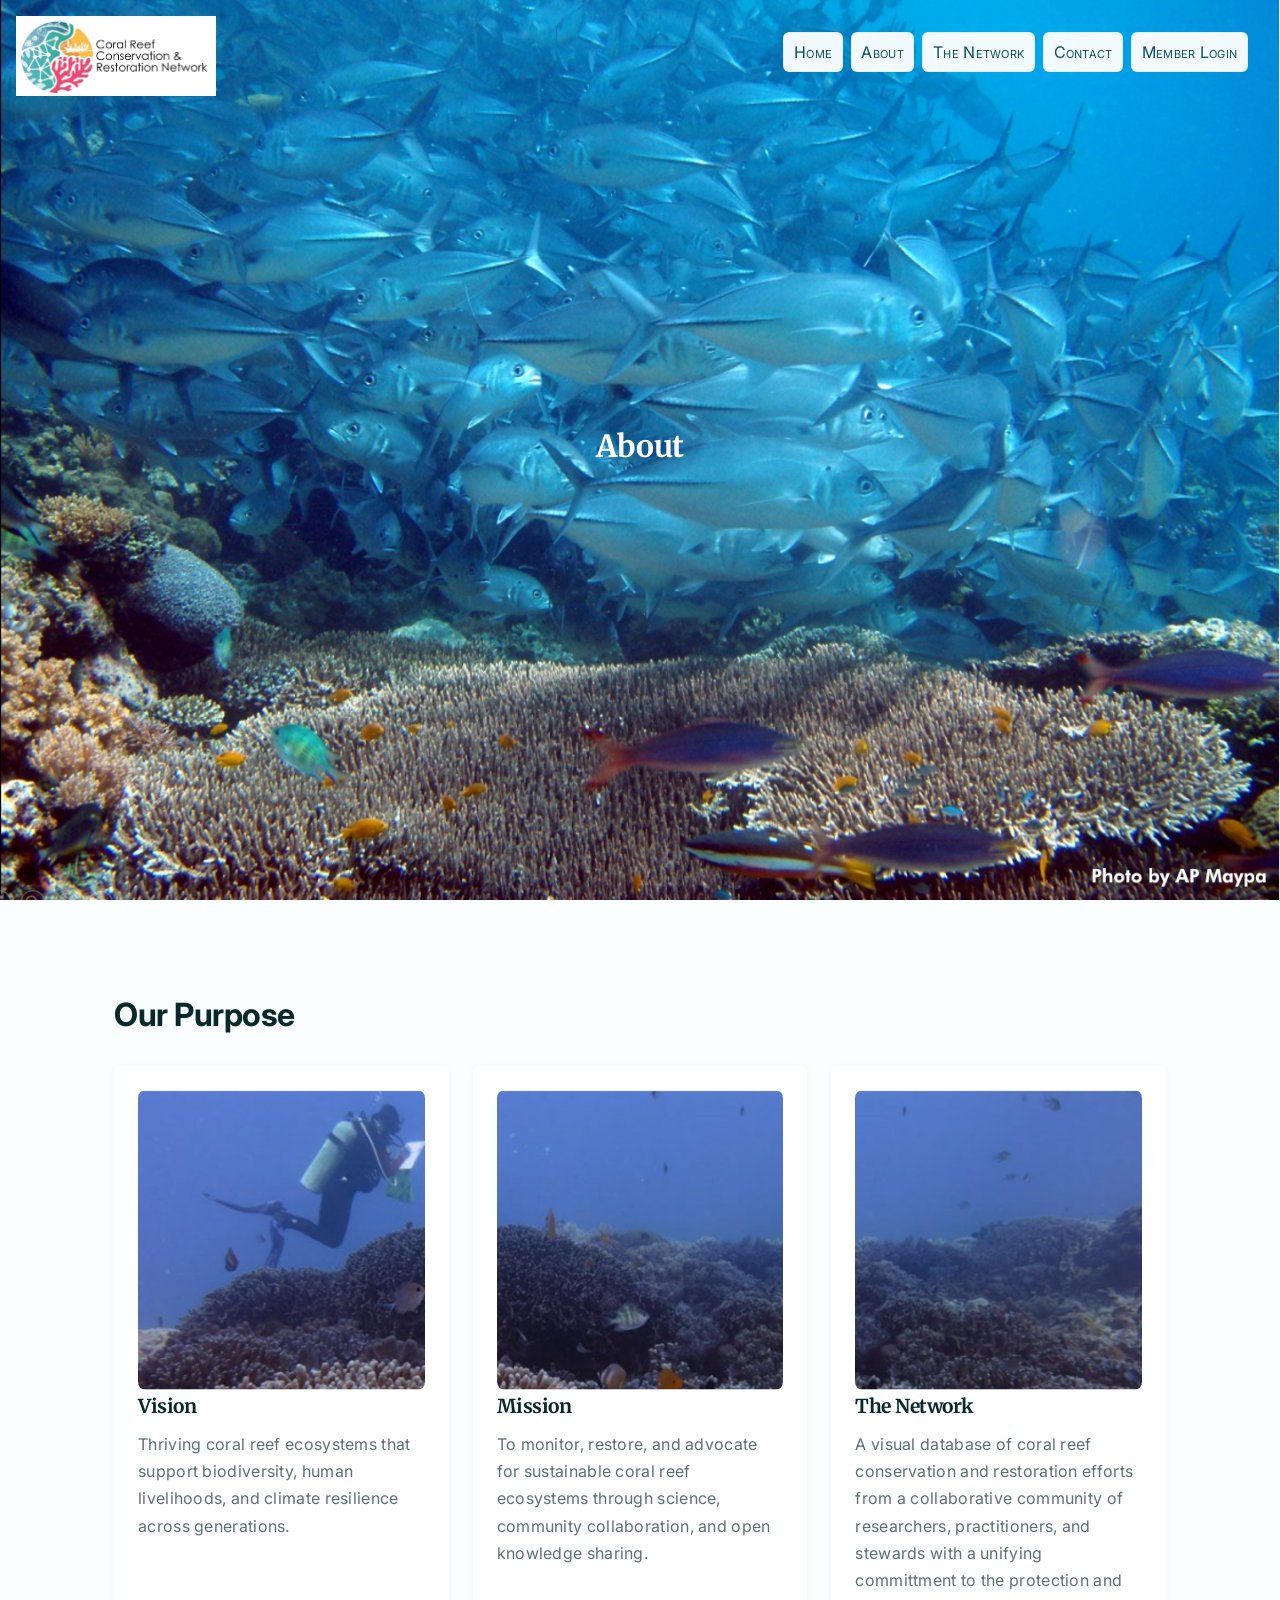
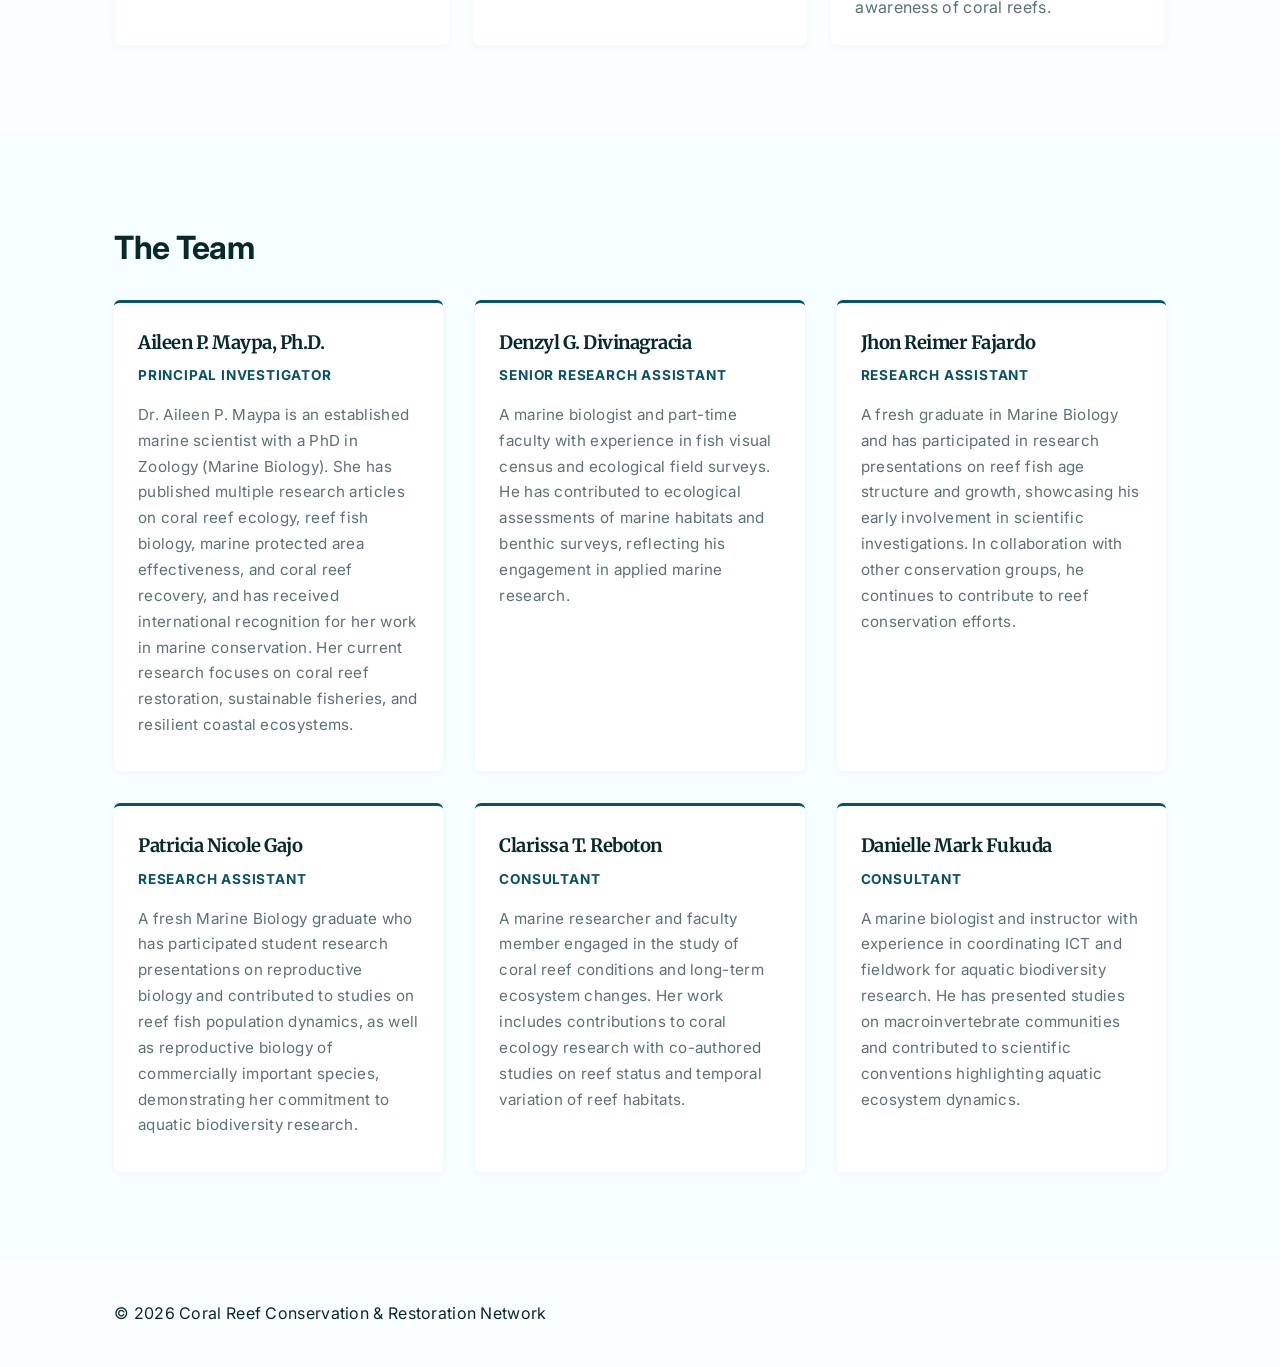
<file: about.html>
<!doctype html>
<html lang="en">

<head>
    <meta charset="utf-8">
    <meta name="viewport" content="width=device-width,initial-scale=1">
    <meta name="description"
        content="About the Coral Reef Conservation and Restoration Network — our mission, team, and approach to reef science and restoration.">
    <title>About — Coral Reef Conservation and Restoration Network</title>
    <link
        href="https://fonts.googleapis.com/css2?family=Inter:wght@300;400;600;700&family=Merriweather:wght@300;400;700&display=swap"
        rel="stylesheet">
    <link rel="stylesheet" href="style.css">
</head>

<body>
    <main>
        <!-- Hero with background image and logo overlay -->
        <section class="hero hero-image" role="region" aria-label="About page hero">
            <header class="site-header">
                <div class="container">
                    <div class="brand">
                        <img src="assets/logo.jpg" alt="Coral Reef Conservation & Restoration Network logo"
                            class="site-logo" width="200">
                    </div>
                    <nav class="main-nav" aria-label="Primary navigation">
                        <a href="index.html">Home</a>
                        <div class="nav-dropdown">
                            <a href="about.html">About</a>
                            <div class="dropdown-menu">
                                <a href="about.html#purpose">Our Purpose</a>
                                <a href="about.html#team">The Team</a>
                                <a href="projects.html">Projects</a>
                                <a href="news.html">News & Articles</a>
                            </div>
                        </div>
                        <a href="network.html">The Network</a>
                        <a href="contact.html">Contact</a>
                        <a class="login-link" href="login.html">Member Login</a>
                    </nav>
                </div>
            </header>

            <div class="hero-overlay">
                <div class="container hero-container">
                    <h1 class="hero-title">About</h1>
                </div>
            </div>
        </section>


        <!-- Our Purpose: 3-column vision, mission, network -->
        <section id="purpose" class="content-section">
            <div class="container">
                <h2>Our Purpose</h2>
                <div class="purpose-grid">
                    <div class="purpose-card">
                        <div class="purpose-img"
                            style="background: url('assets/vision.png') no-repeat center center; background-size: cover; height: 300px; border-radius: 8px;">
                        </div>
                        <h3>Vision</h3>
                        <p>Thriving coral reef ecosystems that support biodiversity, human livelihoods, and climate
                            resilience across generations.</p>
                    </div>
                    <div class="purpose-card">
                        <div class="purpose-img"
                            style="background: url('assets/mission.png') no-repeat center center; background-size: cover; height: 300px; border-radius: 8px;">
                        </div>
                        <h3>Mission</h3>
                        <p>To monitor, restore, and advocate for sustainable coral reef ecosystems through science,
                            community collaboration, and open knowledge sharing.</p>
                    </div>
                    <div class="purpose-card">
                        <div class="purpose-img"
                            style="background: url('assets/network.png') no-repeat center center; background-size: cover; height: 300px; border-radius: 8px;">
                        </div>
                        <h3>The Network</h3>
                        <p>A visual database of coral reef conservation and restoration efforts from a collaborative
                            community of researchers, practitioners, and stewards with a unifying committment to the
                            protection and awareness of coral reefs.</p>
                    </div>
                </div>
            </div>
        </section>

        <!-- The Team -->
        <section id="team" class="content-section section-alt">
            <div class="container">
                <h2>The Team</h2>
                <div class="team-grid">
                    <div class="team-card">
                        <h3>Aileen P. Maypa, Ph.D.</h3>
                        <p class="team-role">Principal Investigator</p>
                        <p>Dr. Aileen P. Maypa is an established marine scientist with a PhD in Zoology (Marine
                            Biology). She has published multiple research articles on coral reef ecology, reef fish
                            biology, marine protected area effectiveness, and coral reef recovery, and has received
                            international recognition for her work in marine conservation. Her current research focuses
                            on coral reef restoration, sustainable fisheries, and resilient coastal ecosystems.</p>
                    </div>
                    <div class="team-card">
                        <h3>Denzyl G. Divinagracia</h3>
                        <p class="team-role">Senior Research Assistant</p>
                        <p> A marine biologist and part-time faculty with experience in fish visual census and
                            ecological field surveys. He has contributed to ecological assessments of marine habitats
                            and benthic surveys, reflecting his engagement in applied marine research.</p>
                    </div>
                    <div class="team-card">
                        <h3>Jhon Reimer Fajardo</h3>
                        <p class="team-role">Research Assistant</p>
                        <p>A fresh graduate in Marine Biology and has participated in research presentations on reef
                            fish age structure and growth, showcasing his early involvement in scientific
                            investigations. In collaboration with other conservation groups, he continues to contribute
                            to reef conservation efforts.</p>
                    </div>
                    <div class="team-card">
                        <h3>Patricia Nicole Gajo</h3>
                        <p class="team-role">Research Assistant</p>
                        <p>A fresh Marine Biology graduate who has participated student research presentations on
                            reproductive
                            biology and contributed to studies on reef fish population dynamics, as well as reproductive
                            biology of commercially important
                            species, demonstrating her commitment to aquatic biodiversity research.</p>
                    </div>
                    <div class="team-card">
                        <h3>Clarissa T. Reboton</h3>
                        <p class="team-role">Consultant</p>
                        <p>A marine researcher and faculty member engaged in the study of coral reef conditions and
                            long-term ecosystem changes. Her work includes contributions to coral ecology research with
                            co-authored studies on reef status and temporal variation of reef habitats.</p>
                    </div>
                    <div class="team-card">
                        <h3>Danielle Mark Fukuda</h3>
                        <p class="team-role">Consultant</p>
                        <p>A marine biologist and instructor with experience in coordinating ICT and fieldwork for
                            aquatic biodiversity research. He has presented studies on macroinvertebrate communities and
                            contributed to scientific conventions highlighting aquatic ecosystem dynamics.</p>
                    </div>
                </div>
            </div>
        </section>
    </main>

    <footer class="site-footer">
        <div class="container">
            <p>&copy; 2026 Coral Reef Conservation & Restoration Network</p>
        </div>
    </footer>

</html>
</file>
<file: style.css>
/* style.css — Academic ocean-inspired styles for Coral Reef Network */
:root {
    --accent: #0b5160;
    /* academic teal */
    --accent-2: #0e6a7a;
    --bg: #fbfeff;
    --card: #ffffff;
    --text: #07292b;
    --muted: #5b7174;
    --radius: 6px;
    --measure: 66ch;
}

* {
    box-sizing: border-box
}

body {
    margin: 0;
    font-family: Inter, Segoe UI, Roboto, Arial, sans-serif;
    color: var(--text);
    background: var(--bg);
    -webkit-font-smoothing: antialiased;
    line-height: 1.7;
    font-size: 16px;
    letter-spacing: 0.3px
}

h1,
h2,
h3,
h4,
h5,
h6 {
    margin-top: 0;
    margin-bottom: 1rem;
    letter-spacing: -0.5px
}

.container {
    max-width: 1100px;
    margin: 0 auto;
    padding: 1.5rem
}

.site-header {
    background: transparent;
    position: absolute;
    top: 0;
    left: 0;
    right: 0;
    z-index: 100;
    width: 100%
}

.site-header .container {
    display: flex;
    align-items: center;
    justify-content: space-between;
    padding: 1rem;
    position: relative;
    max-width: 100%
}

.logo {
    margin: 0;
    font-weight: 700;
    color: var(--accent);
    font-family: 'Merriweather', serif
}

/* Top-right nav overlay */
.site-header .main-nav {
    position: absolute;
    right: 1rem;
    top: 1rem;
    display: flex;
    gap: 0.5rem
}

.site-header .main-nav a {
    background: rgba(255, 255, 255, 0.95);
    padding: 0.35rem 0.6rem;
    border-radius: 6px;
    color: var(--accent);
    text-decoration: none;
    border: 1px solid rgba(7, 41, 43, 0.06);
    font-variant: small-caps
}

/* Dropdown menu */
.nav-dropdown {
    position: relative;
    display: inline-block
}

.nav-dropdown>a {
    background: rgba(255, 255, 255, 0.95);
    padding: 0.35rem 0.6rem;
    border-radius: 6px;
    color: var(--accent);
    text-decoration: none;
    border: 1px solid rgba(7, 41, 43, 0.06);
    font-variant: small-caps;
    display: block
}

.dropdown-menu {
    position: absolute;
    top: 100%;
    left: 0;
    background: rgba(255, 255, 255, 0.98);
    border: 1px solid rgba(7, 41, 43, 0.1);
    border-radius: 6px;
    min-width: 150px;
    display: none;
    flex-direction: column;
    z-index: 200;
    margin-top: 0.25rem;
    box-shadow: 0 4px 12px rgba(0, 0, 0, 0.1)
}

.dropdown-menu a {
    padding: 0.5rem 0.75rem;
    color: var(--accent);
    text-decoration: none;
    font-size: 0.9rem;
    font-variant: normal;
    border: none;
    background: transparent;
    text-align: left;
    transition: background 0.2s
}

.dropdown-menu a:hover {
    background: rgba(11, 81, 96, 0.08)
}

.nav-dropdown:hover .dropdown-menu {
    display: flex
}

/* Hero */
.hero-image {
    background: url('assets/background fish.png') no-repeat center 100%;
    background-size: cover, contain;
    min-height: 100vh;
    text-align: center;
    color: white;
    display: flex;
    flex-direction: column;
    justify-content: center;
    padding: 0 20px;
    position: relative
}

.hero-overlay {
    display: flex;
    flex-direction: column;
    align-items: center;
    justify-content: center;
    height: 100%;
    width: 100%
}

.hero-container {
    color: #fff;
    text-align: center;
    display: flex;
    flex-direction: column;
    align-items: center;
    gap: 0.5rem
}

.hero-title {
    font-size: 1.9rem;
    margin: 0 0 0.4rem;
    line-height: 1.02;
    font-family: 'Merriweather', serif
}

.lead {
    opacity: 0.95;
    max-width: var(--measure);
    margin: 0

    /* hero credit */
    .hero-credit {
        color: rgba(7, 41, 43, 0.6);
        background: transparent;
        padding: 0.5rem 1.5rem 0 0;
        border-radius: 0;
        font-size: 0.75rem;
        opacity: 1;
        text-align: right;
        font-style: italic;
    }
}

/* Buttons */
.btn {
    display: inline-block;
    background: #fff;
    color: var(--accent);
    padding: 0.5rem 0.9rem;
    border-radius: 6px;
    text-decoration: none;
    border: 1px solid rgba(11, 81, 96, 0.06);
    font-weight: 600
}

.btn.ghost {
    background: transparent;
    border: 1px solid rgba(7, 41, 43, 0.06);
    color: var(--accent)
}

/* Footer CTA and featured articles */
.home-footer {
    background: #fff;
    padding: 2rem 0;
    border-top: 1px solid rgba(7, 41, 43, 0.04)
}

.footer-cta {
    display: flex;
    flex-direction: column;
    align-items: center;
    gap: 0.75rem;
    padding: 1rem 0
}

.footer-cta h2 {
    margin: 0;
    font-family: 'Merriweather', serif
}

.cta-actions {
    display: flex;
    gap: 0.6rem
}

.featured-articles {
    padding: 1rem 0
}

.featured-articles h3 {
    margin-bottom: 0.5rem
}

.featured-articles ul {
    margin: 0;
    padding-left: 1.1rem
}

.featured-articles li {
    margin: 0.45rem 0
}

/* Panels, tables, map placeholder */
.panel {
    background: var(--card);
    padding: 1rem;
    border-radius: var(--radius);
    box-shadow: 0 2px 8px rgba(4, 41, 45, 0.04)
}

.table-wrap {
    overflow: auto
}

table {
    width: 100%;
    border-collapse: collapse
}

thead th {
    background: #f7feff;
    text-align: left;
    padding: 0.6rem;
    border-bottom: 1px solid rgba(4, 41, 45, 0.06)
}

tbody td {
    padding: 0.6rem;
    border-bottom: 1px solid rgba(4, 41, 45, 0.04)
}

.map-placeholder {
    height: 300px;
    background: linear-gradient(90deg, #e6f7fb, #f3fcff);
    display: flex;
    align-items: center;
    justify-content: center;
    color: var(--muted);
    border-radius: 6px;
    border: 1px dashed rgba(4, 41, 45, 0.06)
}

/* Utility */
.muted {
    color: var(--muted)
}

.small {
    font-size: 0.9rem
}

.prose {
    max-width: var(--measure);
    margin: 0 auto
}

.prose p {
    margin-bottom: 1.2rem;
    line-height: 1.8
}

.prose h2 {
    margin-top: 2rem;
    margin-bottom: 1rem;
    font-size: 1.8rem
}

.prose h3 {
    margin-top: 1.5rem;
    margin-bottom: 0.8rem;
    font-size: 1.3rem
}

.citation {
    font-style: italic;
    color: var(--muted);
    font-size: 0.95rem
}

/* Content pages (about, features, etc.) */
.page-header {
    background: #fff;
    border-bottom: 1px solid rgba(7, 41, 43, 0.04);
    position: sticky;
    top: 0;
    z-index: 50
}

.page-header .logo a {
    color: var(--accent);
    text-decoration: none
}

.page-hero {
    background: linear-gradient(180deg, #e8f4f7 0%, #f4fbff 100%);
    padding: 3rem 0;
    text-align: center
}

.page-hero h1 {
    font-family: 'Merriweather', serif;
    font-size: 2.2rem;
    margin: 0 0 0.75rem;
    color: var(--text)
}

.page-hero .lead {
    margin: 0 auto;
    max-width: var(--measure);
    color: var(--muted)
}

.content-section {
    padding: 4rem 0
}

.content-section h2 {
    font-size: 2rem;
    margin-bottom: 1.5rem
}

.section-alt {
    background: #f7feff
}

.team-grid {
    display: grid;
    grid-template-columns: 1fr;
    gap: 1.5rem;
    margin-top: 1.5rem
}

.team-member {
    background: #fff;
    padding: 1.5rem;
    border-radius: var(--radius);
    box-shadow: 0 2px 8px rgba(4, 41, 45, 0.04)
}

.team-member h4 {
    margin: 0 0 0.3rem;
    font-family: 'Merriweather', serif
}

.team-member .role {
    color: var(--accent);
    font-weight: 600;
    margin: 0 0 0.5rem;
    font-size: 0.95rem
}

.team-member p {
    margin: 0;
    line-height: 1.5
}

/* Team grid — 6 members in responsive columns */
.team-grid {
    display: grid;
    grid-template-columns: 1fr;
    gap: 2rem;
    margin-top: 1.5rem
}

.team-card {
    background: #fff;
    padding: 1.5rem;
    border-radius: var(--radius);
    box-shadow: 0 2px 8px rgba(4, 41, 45, 0.04);
    border-top: 3px solid var(--accent);
    transition: transform 0.2s, box-shadow 0.2s
}

.team-card:hover {
    transform: translateY(-4px);
    box-shadow: 0 4px 16px rgba(4, 41, 45, 0.08)
}

.team-card h3 {
    margin: 0 0 0.4rem;
    font-family: 'Merriweather', serif;
    font-size: 1.15rem;
    color: var(--text);
    font-weight: 700
}

.team-card .team-role {
    color: var(--accent);
    font-weight: 700;
    font-size: 0.85rem;
    margin: 0 0 0.9rem;
    display: block;
    text-transform: uppercase;
    letter-spacing: 0.8px
}

.team-card p {
    margin: 0.6rem 0;
    line-height: 1.7;
    color: var(--muted);
    font-size: 0.95rem
}

.timeline {
    list-style: none;
    padding: 0;
    margin: 1.5rem 0
}

.timeline li {
    padding: 0.75rem 0 0.75rem 1.5rem;
    border-left: 3px solid var(--accent);
    margin-left: 0.5rem
}

.timeline li strong {
    color: var(--accent)
}

.purpose-grid {
    display: grid;
    grid-template-columns: repeat(3, 1fr);
    gap: 1.5rem;
    margin-top: 1.5rem
}

.purpose-card {
    background: #fff;
    padding: 1.5rem;
    border-radius: var(--radius);
    box-shadow: 0 2px 8px rgba(4, 41, 45, 0.04)
}

.purpose-card img {
    width: 100%;
    height: 200px;
    object-fit: cover;
    border-radius: 4px;
    margin-bottom: 1rem
}

.purpose-card h3 {
    margin: 0 0 0.5rem;
    font-family: 'Merriweather', serif;
    font-size: 1.2rem
}

.purpose-card p {
    margin: 0;
    color: var(--muted);
    line-height: 1.7
}

.cta-section {
    text-align: center;
    background: linear-gradient(180deg, #e8f4f7 0%, #f4fbff 100%)
}

.cta-section h2 {
    font-family: 'Merriweather', serif;
    margin-bottom: 1rem
}

/* Projects grid */
.projects-grid {
    display: grid;
    grid-template-columns: 1fr;
    gap: 1.5rem;
    margin-top: 1.5rem
}

.project-card {
    background: #fff;
    padding: 1.5rem;
    border-radius: var(--radius);
    box-shadow: 0 2px 8px rgba(4, 41, 45, 0.04);
    border-left: 4px solid var(--accent);
    transition: transform 0.2s, box-shadow 0.2s
}

.project-card:hover {
    transform: translateX(4px);
    box-shadow: 0 4px 12px rgba(4, 41, 45, 0.08)
}

.project-card h3 {
    margin-bottom: 0.4rem;
    font-family: 'Merriweather', serif;
    font-size: 1.2rem
}

.project-focus {
    color: var(--accent);
    font-weight: 700;
    font-size: 0.85rem;
    text-transform: uppercase;
    letter-spacing: 0.5px;
    margin: 0 0 0.8rem
}

.project-card p {
    margin: 0.5rem 0;
    color: var(--muted);
    line-height: 1.7
}

/* News list */
.news-list {
    margin-top: 1.5rem
}

.news-item {
    background: #fff;
    padding: 1.5rem;
    margin-bottom: 1.5rem;
    border-radius: var(--radius);
    box-shadow: 0 2px 8px rgba(4, 41, 45, 0.04);
    border-top: 3px solid var(--accent-2)
}

.news-item h3 {
    margin-top: 0;
    margin-bottom: 0.4rem;
    font-family: 'Merriweather', serif;
    font-size: 1.3rem;
    color: var(--text)
}

.news-meta {
    font-size: 0.85rem;
    color: var(--muted);
    font-style: italic;
    margin: 0.3rem 0 1rem
}

.news-item p {
    margin: 0.8rem 0;
    color: var(--muted);
    line-height: 1.7
}

.text-link {
    color: var(--accent);
    text-decoration: none;
    font-weight: 600;
    transition: opacity 0.2s
}

.text-link:hover {
    opacity: 0.8
}

.publication-filters {
    margin-top: 1.5rem;
    padding: 1rem;
    background: #f7feff;
    border-radius: var(--radius)
}

.filter-btn {
    display: inline-block;
    padding: 0.4rem 0.8rem;
    margin: 0.3rem 0.3rem 0.3rem 0;
    background: #fff;
    border: 1px solid var(--accent);
    border-radius: 4px;
    color: var(--accent);
    text-decoration: none;
    font-size: 0.9rem;
    transition: all 0.2s
}

.filter-btn:hover {
    background: var(--accent);
    color: #fff
}

/* Responsive */
@media(min-width:800px) {
    .hero-container {
        max-width: 840px
    }

    .site-header .main-nav {
        right: 2rem;
        top: 2rem
    }

    .footer-cta {
        flex-direction: row;
        justify-content: space-between
    }

    .team-grid {
        grid-template-columns: repeat(2, 1fr)
    }

    .projects-grid {
        grid-template-columns: repeat(2, 1fr)
    }
}

@media(min-width:1100px) {
    .team-grid {
        grid-template-columns: repeat(3, 1fr)
    }

    .projects-grid {
        grid-template-columns: repeat(3, 1fr)
    }
}
</file>
